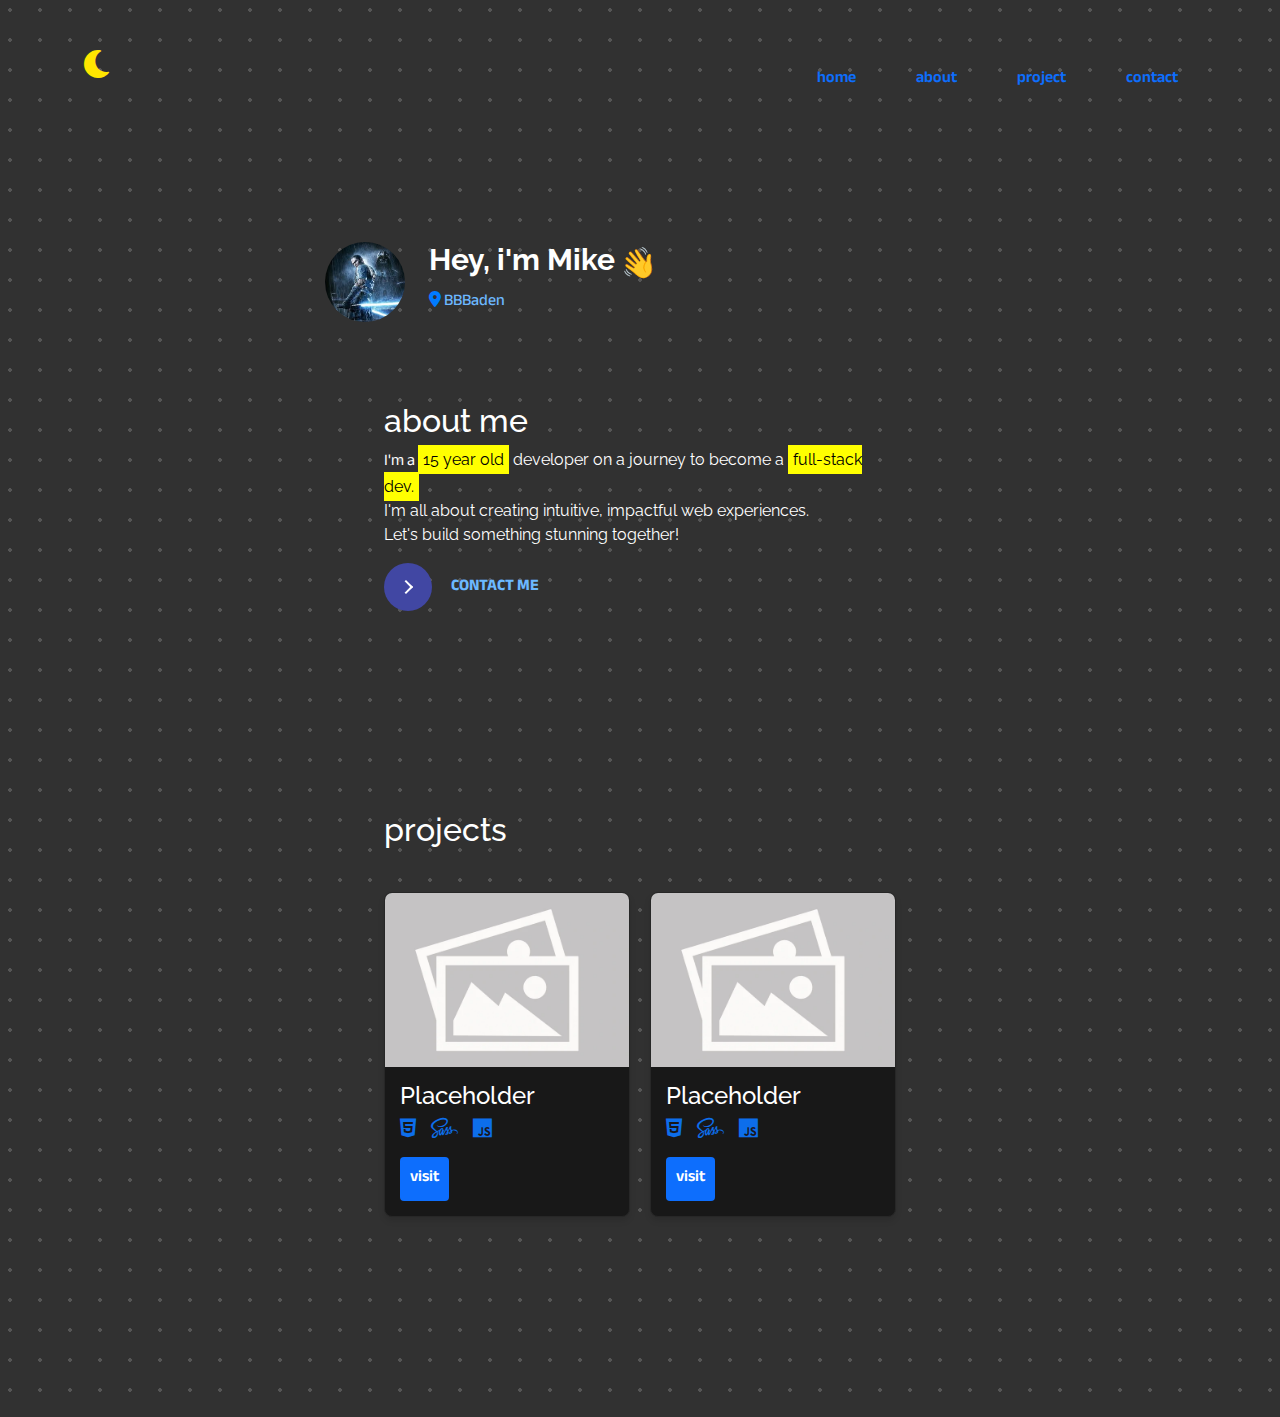
<file: index.html>
<!DOCTYPE html>
<html lang="de">
  <head>
    <meta charset="UTF-8">
    <meta name="viewport" content="width=device-width, initial-scale=1.0">
    <title>mikezaugg.dev</title>

    <!-- For IE 10 and below -->
    <!-- No need to specify type, as the browser defaults to 'image/x-icon' -->
    <link rel="shortcut icon" href="favicon.ico">

    <!-- For IE 11, Chrome, Firefox, Safari, Opera -->
    <link rel="icon" href="favicon-16x16.png" sizes="16x16" type="image/png">
    <link rel="icon" href="favicon-32x32.png" sizes="32x32" type="image/png">
    <link rel="icon" href="favicon-48x48.png" sizes="48x48" type="image/png">

<!-- For iOS devices -->
<link rel="apple touch icon" href="apple-touch-icon.png" sizes="180x180">

    <!-- Google Fonts -->
    <link href="https://fonts.googleapis.com/css2?family=Roboto:wght@700&display=swap" rel="stylesheet">

    <!-- Bootstrap CSS -->
    <link href="https://cdn.jsdelivr.net/npm/bootstrap@5.3.0-alpha1/dist/css/bootstrap.min.css" rel="stylesheet">

    <!-- Font Awesome CDN für Icons -->
    <link href="https://cdnjs.cloudflare.com/ajax/libs/font-awesome/6.0.0-beta3/css/all.min.css" rel="stylesheet">

    <link rel="preconnect" href="https://fonts.googleapis.com">
    <link rel="preconnect" href="https://fonts.gstatic.com" crossorigin>
    <link href="https://fonts.googleapis.com/css2?family=Anek+Devanagari:wght@100..800&family=Raleway:ital,wght@0,100..900;1,100..900&display=swap" rel="stylesheet">

    <!-- Verlinkung zum externen CSS -->
    <link rel="stylesheet" href="style.css">
  </head>

  <body class="dark-mode"> <!-- Dark Mode standardmäßig aktiv -->
    <div class="container text-center my-5">
      <div class="row">
        <div class="col-4 flex-start">
          <!-- Standardmäßig Mond-Icon für Dark Mode anzeigen -->
          <i id="toggleIcon" class="fa-solid fa-moon" onclick="toggleDarkMode()"></i>
        </div>
        <div class="col-4"></div>
        <div class="col-4 flex-end">
          <div class="hamburger" onclick="toggleMenu()">
            <span></span>
            <span></span>
            <span></span>
          </div>
          <ul class="nav-list">
            <li class="nav-item"><a href="index.html">home</a></li>
            <li class="nav-item"><a href="#about">about</a></li>
            <li class="nav-item"><a href="#project">project</a></li>
            <li class="nav-item"><a href="contact.html">contact</a></li>
          </ul>        
        </div>
      </div>
    </div>

    <div class="content">
      <div class="pb-container">
        <div class="row">
          <div class="col-1 flex-end">
            <img src="starkiller.jpeg" class="pb">
          </div>
          <div class="col-11">
            <h3 class="name">Hey, i'm Mike</h3><span class="wink-icon">👋</span><br/>
            <p class="location"> <i class="fa-solid fa-location-dot" style="color: #007BFF;"></i> BBBaden</p>
          </div>
        </div>
      </div>

      <section>
        <div class="row margin-top-80">
          <div class="col-12">
            <h2 id="about">about me</h2>
            <p class="poiret-one-regular">I'm a <div class="highlight">15 year old</div> developer on a journey to become a <div class="highlight">full-stack dev.</div><br/> I'm all about creating intuitive, impactful web experiences. <br/>Let's build something stunning together!</p>
        <a href="contact.html">
          <button class="learn-more">
            <span class="circle" aria-hidden="true">
            <span class="icon arrow"></span>
            </span>
            <span class="button-text">Contact me</span>
          </button>
        </a>
          </div>
      </section>


    <section>
          <div class="col-12">
            <h2 id="project">projects</h2><br/>
            <div class="project-card-container">
              <div class="project-card">
                <img src="no-picture.webp" alt="Projekt Screenshot" class="project-image">
                <div class="project-info">
                  <h3 class="project-title">Placeholder</h3>
                  <p class="project-technologies"><i class="fa-xl fa-brands fa-html5" style="color: #0d6eeb;"></i><i class="fa-xl fa-brands fa-sass" style="color: #0d6eeb;"></i><i class="fa-xl fa-brands fa-js" style="color: #0d6eeb;"></i></p>
                  <a href="#" class="project-link" target="_blank">visit</a>
                </div>
              </div>
              <div class="project-card">
                <img src="no-picture.webp" alt="Projekt Screenshot" class="project-image">
                <div class="project-info">
                  <h3 class="project-title">Placeholder</h3>
                  <p class="project-technologies"><i class="fa-xl fa-brands fa-html5" style="color: #0d6eeb;"></i><i class="fa-xl fa-brands fa-sass" style="color: #0d6eeb;"></i><i class="fa-xl fa-brands fa-js" style="color: #0d6eeb;"></i></p>
                  <a href="#" class="project-link" target="_blank">visit</a>
                </div>
              </div>
            </div>
          </div>
        </div>
      </div>
  </section>

  <!--
    <footer>
      <div class="row">
        <div class="col-6">
          <iframe class="maps" src="https://www.google.com/maps/embed?pb=!1m18!1m12!1m3!1d2692.9364442010633!2d7.7834827769964585!3d47.54956569191339!2m3!1f0!2f0!3f0!3m2!1i1024!2i768!4f13.1!3m3!1m2!1s0x4791b4ef6e80f173%3A0x4e93a138be813f2a!2sSuxesiv%20AG%20-%20E-Commerce%20-%20Webapplikationen%20-%20Websites!5e0!3m2!1sde!2sch!4v1733925886849!5m2!1sde!2sch" style="border:0;" allowfullscreen="" loading="lazy" referrerpolicy="no-referrer-when-downgrade"></iframe>
        </div>
        <div class="col 6 footer">
          <h3>working @ Suxesiv AG</h3><br/>
          <ul class="footer-list">
            <li>Quellenstrasse 37</li>
            <li>Rheinfelden 4310</li>
            <li><a href="mailto:mike.zaugg@suxesiv.ch" class="footer-link">mike.zaugg@suxesiv.ch</a></li>
          </ul>
        </div>
      </div>
      
    </footer>
-->
    <!-- Bootstrap JS -->
    <script src="https://cdn.jsdelivr.net/npm/bootstrap@5.3.0-alpha1/dist/js/bootstrap.bundle.min.js"></script>

    <script>
      function toggleDarkMode() {
        const body = document.body;
        const icon = document.getElementById('toggleIcon');
        
        // Wechsel zwischen Dark und White Mode
        if (body.classList.contains('dark-mode')) {
          body.classList.remove('dark-mode');
          body.classList.add('white-mode');
          icon.classList.remove('fa-moon');
          icon.classList.add('fa-lightbulb');
        } else {
          body.classList.remove('white-mode');
          body.classList.add('dark-mode');
          icon.classList.remove('fa-lightbulb');
          icon.classList.add('fa-moon');
        }
      }

      function toggleMenu() {
        const navList = document.querySelector('.nav-list');
        const hamburger = document.querySelector('.hamburger');

        navList.classList.toggle('active');
        hamburger.classList.toggle('active');
      }

      // Initialisieren des Icons basierend auf dem Modus
      window.addEventListener('load', () => {
        const body = document.body;
        const icon = document.getElementById('toggleIcon');

        if (body.classList.contains('dark-mode')) {
          icon.classList.add('fa-moon');
        } else {
          icon.classList.add('fa-lightbulb');
        }
      });
    </script>
  </body>
</html>
</file>
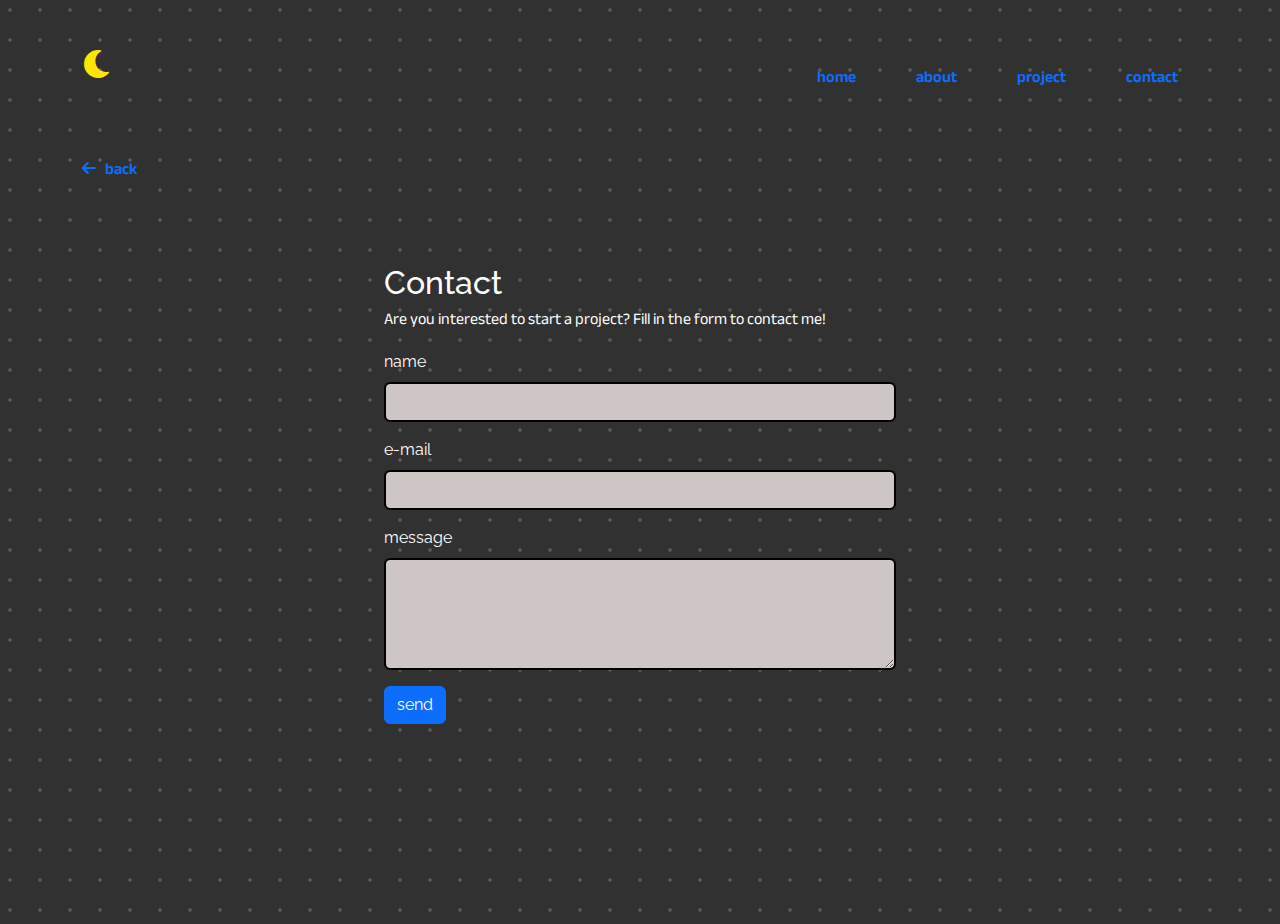
<file: contact.html>
<!DOCTYPE html>
<html lang="de">
  <head>
    <meta charset="UTF-8">
    <meta name="viewport" content="width=device-width, initial-scale=1.0">
    <title>contact - mikezaugg.dev</title>

    <!-- For IE 10 and below -->
    <link rel="shortcut icon" href="./favicon/favicon.ico">

    <!-- For IE 11, Chrome, Firefox, Safari, Opera -->
    <link rel="icon" href="./favicon/favicon-16x16.png" sizes="16x16" type="image/png">
    <link rel="icon" href="./favicon/favicon-32x32.png" sizes="32x32" type="image/png">
    <link rel="icon" href="./favicon/favicon-48x48.png" sizes="48x48" type="image/png">

    <!-- For iOS devices -->
    <link rel="apple touch icon" href="./favicon/apple-touch-icon.png" sizes="180x180">

    <!-- Google Fonts -->
    <link href="https://fonts.googleapis.com/css2?family=Roboto:wght@700&display=swap" rel="stylesheet">

    <!-- Bootstrap CSS -->
    <link href="https://cdn.jsdelivr.net/npm/bootstrap@5.3.0-alpha1/dist/css/bootstrap.min.css" rel="stylesheet">

    <!-- Font Awesome CDN für Icons -->
    <link href="https://cdnjs.cloudflare.com/ajax/libs/font-awesome/6.0.0-beta3/css/all.min.css" rel="stylesheet">

    <link rel="preconnect" href="https://fonts.googleapis.com">
    <link rel="preconnect" href="https://fonts.gstatic.com" crossorigin>
    <link href="https://fonts.googleapis.com/css2?family=Anek+Devanagari:wght@100..800&family=Raleway:ital,wght@0,100..900;1,100..900&display=swap" rel="stylesheet">

    <!-- Verlinkung zum externen CSS -->
    <link rel="stylesheet" href="style.css">
  </head>

  <body class="dark-mode">
    <div class="container text-center my-5">
      <div class="row">
        <div class="col-4 flex-start">
          <i id="toggleIcon" class="fa-solid fa-moon" onclick="toggleDarkMode()"></i>
        </div>
        <div class="col-4"></div>
        <div class="col-4 flex-end">
          <div class="hamburger" onclick="toggleMenu()">
            <span></span>
            <span></span>
            <span></span>
          </div>
          <ul class="nav-list">
            <li class="nav-item"><a href="index.html">home</a></li>
            <li class="nav-item"><a href="index.html#about">about</a></li>
            <li class="nav-item"><a href="index.html#project">project</a></li>
            <li class="nav-item"><a href="contact.html">contact</a></li>
          </ul>        
        </div>
      </div>
    </div>
    <div class="container">
        <a href="index.html" class="back-button">
            <div class="back-button">
                <i class="fa-solid fa-arrow-left"></i>&nbsp;&nbsp;&nbsp;back
            </div>
        </a>
    </div>
    <div class="content">
      <section>
        <div class="row margin-top-80">
          <div class="col-12">
            <h2 id="contact">Contact</h2>
            <p>Are you interested to start a project? Fill in the form to contact me!</p>

            <form action="https://mike-zaugg.ct.ws/phpmailer/PHPMailer-master/PHPMailer-master/send-mail.php" method="POST">
              <div class="mb-3">
                <label for="name" class="form-label">name</label>
                <input type="text" class="form-control text-input" id="name" name="name" required>
              </div>
              <div class="mb-3">
                <label for="email" class="form-label">e-mail</label>
                <input type="email" class="form-control text-input" id="email" name="email" required>
              </div>
              <div class="mb-3">
                <label for="message" class="form-label">message</label>
                <textarea class="form-control text-input" id="message" name="message" rows="4" required></textarea>
              </div>
              <button type="submit" class="btn btn-primary form-button">send</button>
            </form>

          </div>
        </div>
      </section>
    </div>

    <script>
      function toggleDarkMode() {
        const body = document.body;
        const icon = document.getElementById('toggleIcon');
        
        // Wechsel zwischen Dark und White Mode
        if (body.classList.contains('dark-mode')) {
          body.classList.remove('dark-mode');
          body.classList.add('white-mode');
          icon.classList.remove('fa-moon');
          icon.classList.add('fa-lightbulb');
        } else {
          body.classList.remove('white-mode');
          body.classList.add('dark-mode');
          icon.classList.remove('fa-lightbulb');
          icon.classList.add('fa-moon');
        }
      }

      function toggleMenu() {
        const navList = document.querySelector('.nav-list');
        const hamburger = document.querySelector('.hamburger');

        navList.classList.toggle('active');
        hamburger.classList.toggle('active');
      }

      // Initialisieren des Icons basierend auf dem Modus
      window.addEventListener('load', () => {
        const body = document.body;
        const icon = document.getElementById('toggleIcon');

        if (body.classList.contains('dark-mode')) {
          icon.classList.add('fa-moon');
        } else {
          icon.classList.add('fa-lightbulb');
        }
      });
    </script>
  </body>
</html>
</file>
<file: style.css>
span, p {
  font-family: "Anek Devanagari", sans-serif !important;
  font-weight: 400;
  font-style: normal;
}
a {
  font-family: "Anek Devanagari", sans-serif !important;
  font-weight: 600;
  font-style: normal;
}
h1, h2, h3 {
  font-family: "Raleway", sans-serif;
  font-optical-sizing: auto;
  font-style: normal;
  font-variation-settings:
    "wdth" 100;
}
.name {
  font-weight: 700;
  font-size: 30px;
}
body.white-mode{
  color: #000000;
  width: 100%;
  height: 100%;
  /* Add your background pattern here */
  background-color: #ffffff;
  background-image: radial-gradient(rgba(12, 12, 12, 0.171) 2px, transparent 0);
  background-size: 30px 30px;
  background-position: -5px -5px;
}
/* Hintergrund-Blur nur anwenden */
body.white-mode::before {
  content: '';
  position: absolute;
  top: 0;
  left: 0;
  width: 100%;
  height: 100%;
  background-image: inherit; /* Erbt das Hintergrundbild */
  background-size: inherit;
  background-position: inherit;
  filter: blur(5px); /* Blur nur auf Hintergrund anwenden */
  z-index: -1; /* Damit der Inhalt darüber bleibt */
}

/* Inhalte bleiben scharf */
body.white-mode > * {
  position: relative; /* Damit der Inhalt über dem unscharfen Hintergrund bleibt */
  z-index: 1;
}

/* Dark Mode Hintergrund und Textfarbe */
body.dark-mode {
  font-family: "Raleway", sans-serif !important;
  color: white;
  width: 100%;
  height: 100%;
  background-color: #313131;
  background-image: radial-gradient(rgba(255, 255, 255, 0.171) 2px, transparent 0);
  background-size: 30px 30px;
  background-position: -5px -5px;
  position: relative; /* Setzt den Kontext für das Pseudo-Element */
}

/* Hintergrund-Blur nur anwenden */
body.dark-mode::before {
  content: '';
  position: absolute;
  top: 0;
  left: 0;
  width: 100%;
  height: 100%;
  background-image: inherit; /* Erbt das Hintergrundbild */
  background-size: inherit;
  background-position: inherit;
  filter: blur(50px); /* Blur nur auf Hintergrund anwenden */
  z-index: -1; /* Damit der Inhalt darüber bleibt */
}

/* Inhalte bleiben scharf */
body.dark-mode > * {
  position: relative; /* Damit der Inhalt über dem unscharfen Hintergrund bleibt */
  z-index: 1;
}


/* Icon Styling */
/* Icon Styling */
#toggleIcon {
  font-size: 32px;
  cursor: pointer;
  transition: transform 0.8s ease, color 0.3s ease; /* Sanfter Übergang für Position und Farbe */
  color: #f0f0f0; /* Helle Standardfarbe */
}

/* Optional: Vergrößert das Icon beim Hover */
#toggleIcon:hover {
  transform: scale(1.2);
}

/* Animation beim Wechseln zwischen Icons */
@keyframes iconSwitch {
  0% {
    transform: rotate(0deg);
    opacity: 1;
  }
  100% {
    transform: rotate(360deg);
    opacity: 1;
  }
}

/* Moon to Lightbulb Animation */
body.dark-mode #toggleIcon, body:not(.dark-mode) #toggleIcon {
  animation: iconSwitch 0.6s ease-in-out;
}

/* Moon-Icon (Light Mode) */
#toggleIcon.fa-moon {
  color: #ffe600; /* Helle Farbe im Light Mode */
}

/* Lightbulb-Icon (Dark Mode) */
#toggleIcon.fa-lightbulb {
  color: #000000; /* Helle Gelb für das Birnen-Icon */
}


/* Restliches CSS bleibt unverändert */
.nav-list {
  list-style-type: none;
  display: flex; /* Standard-Layout */
  gap: 20px;
  margin: 0;
  padding: 0;
  transition: all 0.3s ease-in-out;
}

/* Hamburger Icon Styling */
.hamburger {
  display: none; /* Standardmäßig versteckt */
}

@media only screen and (max-width: 992px) {
  .hamburger {
    display: block;
    position: relative;
    width: 30px;
    height: 30px;
    cursor: pointer;
    transition: transform 0.3s ease-in-out;
  }

  .hamburger span {
    position: absolute;
    height: 4px;
    width: 100%;
    background-color: black;
    border-radius: 2px;
    transition: transform 0.3s ease-in-out, opacity 0.3s ease-in-out;
  }

  .hamburger span:nth-child(1) {
    top: 0;
  }

  .hamburger span:nth-child(2) {
    top: 10px;
  }

  .hamburger span:nth-child(3) {
    top: 20px;
  }

  /* Dark Mode Anpassung */
  body.dark-mode .hamburger span {
    background-color: white;
  }

  /* Animation für geöffneten Zustand - Kreuz-Icon */
  .hamburger.active span:nth-child(1) {
    transform: rotate(45deg);
    top: 10px; /* Verändert die Position */
  }

  .hamburger.active span:nth-child(2) {
    opacity: 0; /* Unsichtbar machen */
  }

  .hamburger.active span:nth-child(3) {
    transform: rotate(-45deg);
    top: 10px; /* Verändert die Position */
  }
}

/* Dark Mode Anpassungen für andere Elemente bleiben unverändert */

a {
  display: inline;
  text-decoration: none;
}

.flex-start {
  display: flex;
  justify-content: start;
}

.flex-end {
  display: flex;
  justify-content: end;
}

.content {
  width: 40%;
  margin: auto;
}

.pb {
  width: 80px;
  height: 80px;
  border-radius: 50%;
  transition: box-shadow 0.3s ease;
}

/* Standard Schatten */
.pb:hover {
  box-shadow: 0 4px 20px rgba(0, 0, 0, 0.7); /* Schatten für Light Mode */
}

/* Dark Mode Schatten */
body.dark-mode .pb:hover {
  box-shadow: 0 4px 20px rgba(199, 199, 199, 0.7); /* Weißer Schatten für Dark Mode */
}

/* Hier spezifizieren wir nur die Hover-Interaktionen auf die einzelnen Texte */
.pb-container h3 {
  display: inline;
  transition: text-shadow 0.3s ease;
}

/* Standard Textschatten für h3 */
.pb-container h3:hover {
  text-shadow: 2px 2px 5px rgba(119, 119, 119, 0.7); /* Schatten für Light Mode */
}

/* Dark Mode Textschatten für h3 */
body.dark-mode .pb-container h3:hover {
  text-shadow: 2px 2px 5px rgba(199, 199, 199, 0.7); /* Weißer Textschatten für Dark Mode */
}

.location {
  font-family: "Anek Devanagari", sans-serif !important;
  display: inline;
  color: #6cb8ff;
  font-weight: 500;
}

.location:hover {
  text-shadow: 2px 2px 5px rgba(201, 201, 201, 0.7); /* Schatten für Light Mode */
}

/* Dark Mode Textschatten für Location */
body.dark-mode .location:hover {
  text-shadow: 2px 2px 5px rgba(199, 199, 199, 0.7); /* Weißer Textschatten für Dark Mode */
}

.pb-container {
  margin-top: 130px;
}

/* Wink-Icon Styling */
.wink-icon {
  margin-left: 10px;
  font-size: 30px; /* Größe der Hand */
  transform: rotate(-10deg); /* Ausgangswinkel */
  display: inline-block; /* Notwendig für Animationen */
  transition: transform 0.3s ease; /* Sanfter Übergang */
  cursor: pointer;
  transform-origin: bottom right; /* Drehpunkt auf den Handballen setzen */
}

.wink-icon:hover {
  animation: wave 0.6s ease-in-out infinite; /* Animation starten */
}

/* Keyframes für die Winken-Animation */
@keyframes wave {
  0%, 100% {
    transform: rotate(-20deg); /* Ausgangsposition */
  }
  25% {
    transform: rotate(-5deg); /* Leicht hoch */
  }
  50% {
    transform: rotate(10deg); /* Höchster Punkt */
  }
  75% {
    transform: rotate(-5deg); /* Zurück in Richtung Ausgang */
  }
}

/* Projektkarten Layout */
.project-card-container {
  display: flex;
  flex-wrap: wrap; /* Ermöglicht das Umbruchverhalten */
  gap: 20px; /* Abstand zwischen den Karten */
  justify-content: space-between; /* Verteilung der Karten */
  margin-top: 10px;
}

.project-card {
  display: flex;
  flex-direction: column;
  width: 48%; /* Zwei Karten nebeneinander */
  max-width: 600px;
  border: 1px solid #ddd;
  border-radius: 8px;
  box-shadow: 0 4px 6px rgba(0, 0, 0, 0.1);
  overflow: hidden;
  transition: transform 0.3s ease;
  background-color: #fff; /* Helle Hintergrundfarbe im Light Mode */
}

.project-card:hover {
  transform: translateY(-10px); /* Leichte Hebung beim Hover */
  box-shadow: 0 4px 20px rgba(61, 61, 61, 0.7);
}

.project-image {
  width: 100%;
  height: auto;
  object-fit: cover;
}

.project-info {
  padding: 15px;
}

.project-title {
  font-size: 1.5em;
  margin-bottom: 10px;
  color: #333; /* Dunkler Text im Light Mode */
}

.project-description {
  font-size: 1em;
  margin-bottom: 15px;
  color: #555; /* Hellerer Text im Light Mode */
}

.project-technologies {
  font-size: 0.9em;
  color: #888; /* Etwas blasserer Text im Light Mode */
  margin-bottom: 15px;
}

.project-link {
  display: inline-block;
  padding: 10px;
  background-color: rgba(13, 110, 253, 1);
  color: white;
  text-decoration: none;
  border-radius: 4px;
  margin-right: 10px;
  transition: background-color 0.3s;
}

.project-link:hover {
  background-color: rgba(13, 110, 253, 1);
}

/* Dark Mode Anpassungen */
body.dark-mode .project-card {
  background-color: #181818; /* Dunklerer Hintergrund im Dark Mode */
  border: 1px solid #272727; /* Dunklerer Rand im Dark Mode */
}

body.dark-mode .project-title {
  color: #fff; /* Weißer Text im Dark Mode */
}

body.dark-mode .project-description {
  color: #ccc; /* Hellerer Text im Dark Mode */
}

body.dark-mode .project-technologies {
  color: #bbb; /* Etwas blasserer Text im Dark Mode */
}

body.dark-mode .project-link {
  background-color: rgba(13, 110, 253, 1); /* Hellerer Link im Dark Mode */
}

body.dark-mode .project-link:hover {
  background-color: rgba(13, 110, 253, 1); /* Dunklerer Hover-Effekt im Dark Mode */
}
.fa-brands {
  margin-right: 15px;
}
.margin-top-80{
  margin-top: 80px;
}
/* Standard-Stil für das nav-item */
.nav-item {
  padding: 10px;
}

/* Übergang auf das a-Tag anwenden */
.nav-item a {
  display: inline-block;  /* Wichtig für das Padding */
  transition: background-color 1s ease, opacity 1s ease, padding 0.3s ease, border-radius 0.3s ease; /* Übergang für mehrere Eigenschaften */
  text-decoration: none;  /* Entfernt die Standard-Unterstreichung */
  padding: 10px;
  border-radius: 30px;
}

/* Hover-Effekt für Hellmodus */
.nav-item a:hover {
  opacity: 0.5;
  padding: 10px;
  border-radius: 30px;
}

/* Standard-Hintergrundfarbe im Hellmodus */
body:not(.dark-mode) .nav-item a:hover {
  background-color: #e4e4e4;  /* Hintergrundfarbe schwarz im Light Mode */
}

/* Hover-Effekt für Dark Mode */
body.dark-mode .nav-item a:hover {
  background-color: #ffffff;  /* Hintergrundfarbe weiß im Dark Mode */
  padding: 10px;
  border-radius: 30px;
}
/* From Uiverse.io by cssbuttons-io */ 
button {
  position: relative;
  display: inline-block;
  cursor: pointer;
  outline: none;
  border: 0;
  vertical-align: middle;
  text-decoration: none;
  background: transparent;
  padding: 0;
  font-size: inherit;
  font-family: inherit;
 }
 
 button.learn-more {
  width: 12rem;
  height: auto;
 }
 
 button.learn-more .circle {
  transition: all 0.45s cubic-bezier(0.65, 0, 0.076, 1);
  position: relative;
  display: block;
  margin: 0;
  width: 3rem;
  height: 3rem;
  background: #4147a3;
  border-radius: 1.625rem;
 }
 
 button.learn-more .circle .icon {
  transition: all 0.45s cubic-bezier(0.65, 0, 0.076, 1);
  position: absolute;
  top: 0;
  bottom: 0;
  margin: auto;
  background: #fff;
 }
 
 button.learn-more .circle .icon.arrow {
  transition: all 0.45s cubic-bezier(0.65, 0, 0.076, 1);
  left: 0.625rem;
  width: 1.125rem;
  height: 0.125rem;
  background: none;
 }
 
 button.learn-more .circle .icon.arrow::before {
  position: absolute;
  content: "";
  top: -0.29rem;
  right: 0.0625rem;
  width: 0.625rem;
  height: 0.625rem;
  border-top: 0.125rem solid #fff;
  border-right: 0.125rem solid #fff;
  transform: rotate(45deg);
 }
 
 button.learn-more .button-text {
  transition: all 0.45s cubic-bezier(0.65, 0, 0.076, 1);
  position: absolute;
  top: 0;
  left: 0;
  right: 0;
  bottom: 0;
  padding: 0.75rem 0;
  margin: 0 0 0 1.85rem;
  color: #6cb8ff;
  font-weight: 700;
  line-height: 1.6;
  text-align: center;
  text-transform: uppercase;
 }
 
 button:hover .circle {
  width: 100%;
 }
 
 button:hover .circle .icon.arrow {
  background: #fff;
  transform: translate(1rem, 0);
 }
 
 button:hover .button-text {
  color: #fff;
 }
footer{
  background-color: rgba(49, 49, 49, 0.7)  ;
  margin-top: 200px;
  border: 1px solid #6cb8ff;
  border-radius: 20px;
  padding: 40px;
}
.maps {
  border-radius: 20px;
  width: 100%;
  height: auto;
}
.footer-link {
  text-decoration: none;
  color: white;
  font-weight: 400;
}
.footer-list {
  list-style-type: none;
  display: flex; /* Standard-Layout */
  gap: 20px;
  margin: 0;
  padding: 0;
}
.footer {
  display:inline;
  margin-left: 50px;
}
section {
  margin-bottom: 200px;
}
.text-input {
  background-color: rgb(206, 197, 197);
  border: 2px solid black;
}
.text-input:focus {
  background-color: rgb(230, 217, 217);
  border: 2px solid blue;
}
.highlight {
  padding: 5px;
  display: inline;
  background-color: yellow;
  color: black;
}
.poiret-one-regular {
  display: inline;
}
</file>
